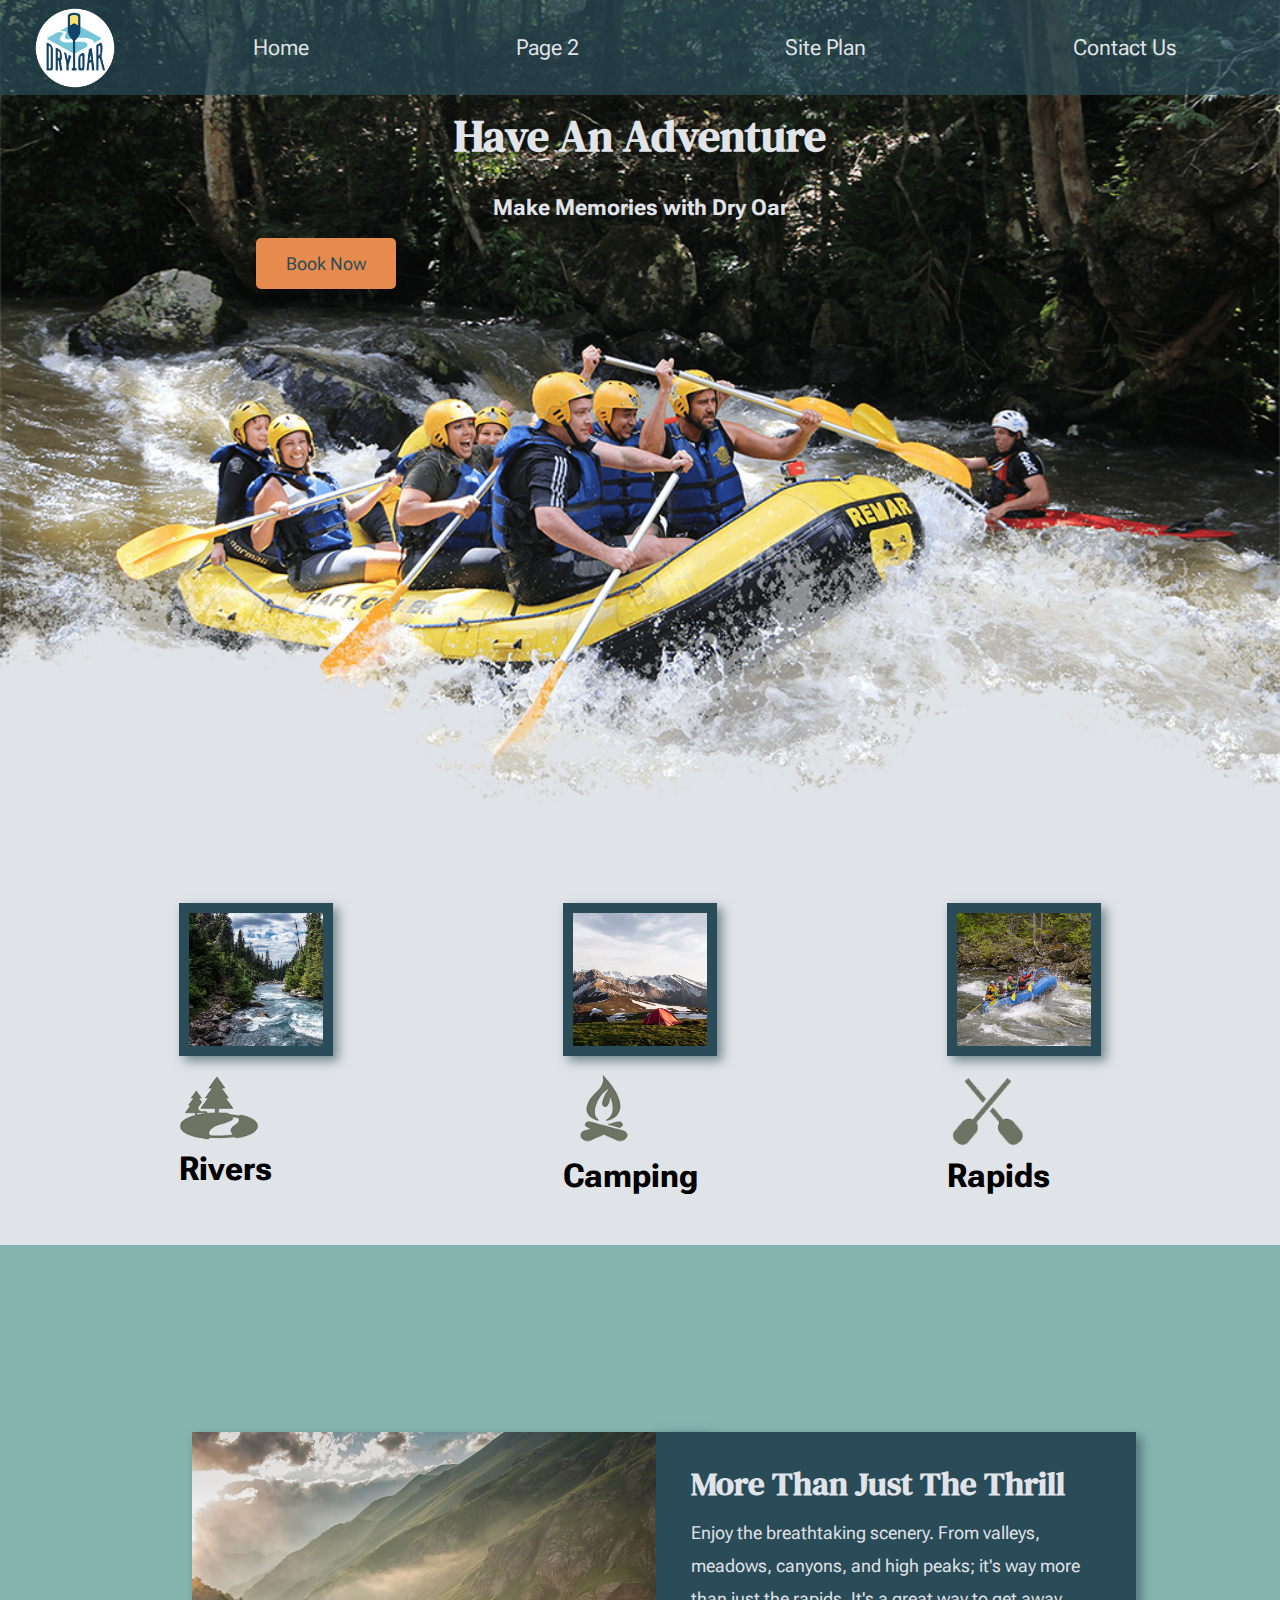
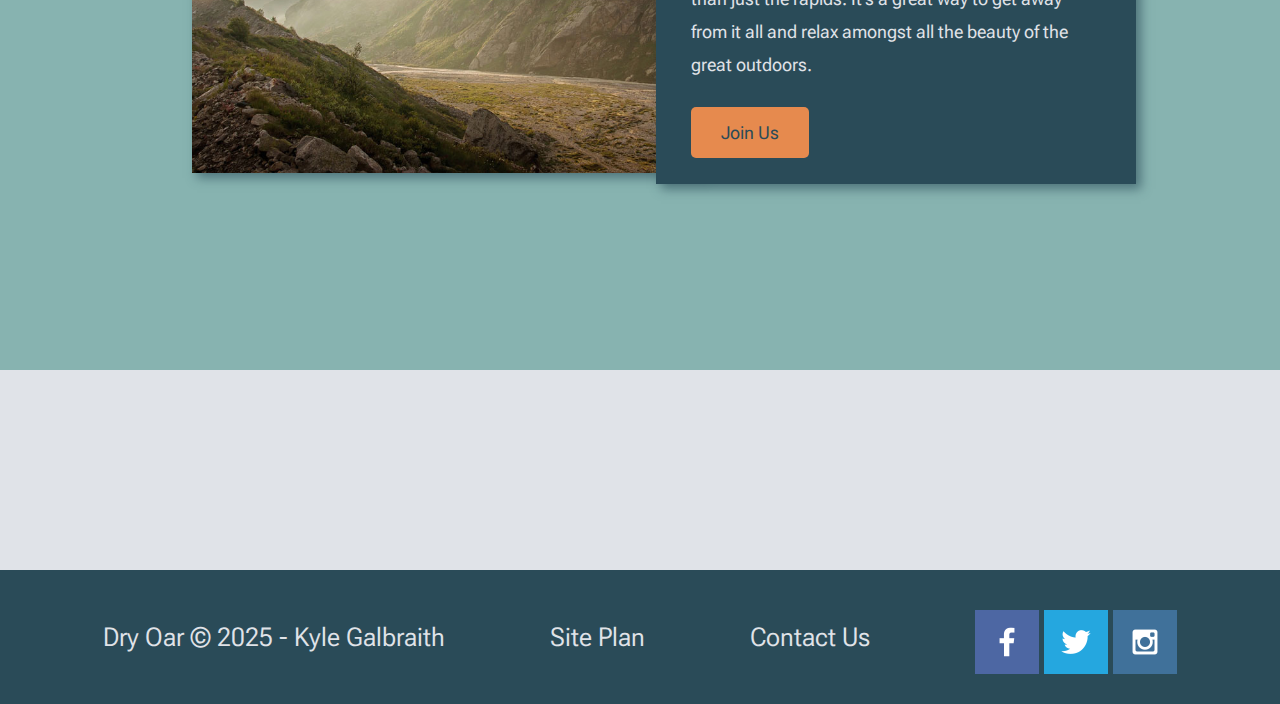
<file: wwr/index.html>
<!DOCTYPE html>
<html lang="en">
<head>
    <meta charset="UTF-8">
    <meta http-equiv="X-UA-Compatible" content="IE=edge">
    <meta name="viewport" content="width=device-width, initial-scale=1.0">
    <title>Taming the White Water | Dry Oar Boating | Home</title>
    <link rel="stylesheet" href="styles/style.css">
</head>
<body>
    <div id="content">
        <header>
            <a id="logo_link" href="index.html">
                <img class="logo" src="images/logo.png" alt="Dry Oar Logo" style = "width: 80px">
            </a>
            <nav>
                <a href="index.html">Home</a>
                <a href="#">Page 2</a>
                <a href="site-plan-rafting.html">Site Plan</a>
                <a href="contactus.html">Contact Us</a>
            </nav>
        </header>
        <div id="hero">
            <div id="hero-box">
                <img id="hero-img" src="images/hero.png" alt="People enjoying white water rafting">
            </div>
            <section id="hero-msg">
                <h1 class="home-title">Have An Adventure</h1>
                <h4>Make Memories with Dry Oar </h4>
                <div class='button=box'>
                <a class="book" href="contactus.html">Book Now</a>
                </div>
            </section>
        </div>
        <main class="home-grid">
            <section class="rivers-card">
                <img class="card-img" src="images/rivers.jpg" alt="river in forest">
                <img class="icon" src="images/river_icon.png" alt="river icon">
                <h2>Rivers</h2>
            </section>
            <section class="camping-card">
                <img class="card-img" src="images/camping.jpg" alt="tent in mountains">
                <img class="icon" src="images/fire_icon.png" alt="fire icon">
                <h2>Camping</h2>
            </section>
            <section class="rapids-card">
                <img class="card-img" src="images/rapids.jpg" alt="rafting boat">
                <img class="icon" src="images/oars.png" alt="oars icon">
                <h2>Rapids</h2>
            </section>

            <div id="background"></div>

            <img class="mountains" src="images/mountains.jpg" alt="Misty mountains">

            <section class="msg">
                <h2>More Than Just The Thrill</h2>
                <p>Enjoy the breathtaking scenery. From valleys, meadows, canyons, and high peaks; it's way more than just the rapids. It's a great way to get away from it all and relax amongst all the beauty of the great outdoors. </p>
                <a class='join' href="rivers.html">Join Us</a>
            </section>
        </main>
        <footer>
            <p>Dry Oar &copy; 2025 - Kyle Galbraith</p>
            <p><a href="site-plan-rafting.html">Site Plan</a></p>
            <p><a href="contactus.html">Contact Us</a></p>
            <div class="social">
                <a href="https://facebook.com" target="_blank">
                    <img src="images/facebook.png" alt="fb icon">
                </a>
                <a href="https://twitter.com" target="_blank">
                    <img src="images/twitter.png" alt="twitter icon">
                </a>
                <a href="https://instagram.com" target="_blank">
                    <img src="images/instagram.png" alt="instagram icon">
                </a>
            </div>
        </footer>
    </div>
</body>
</html>
</file>
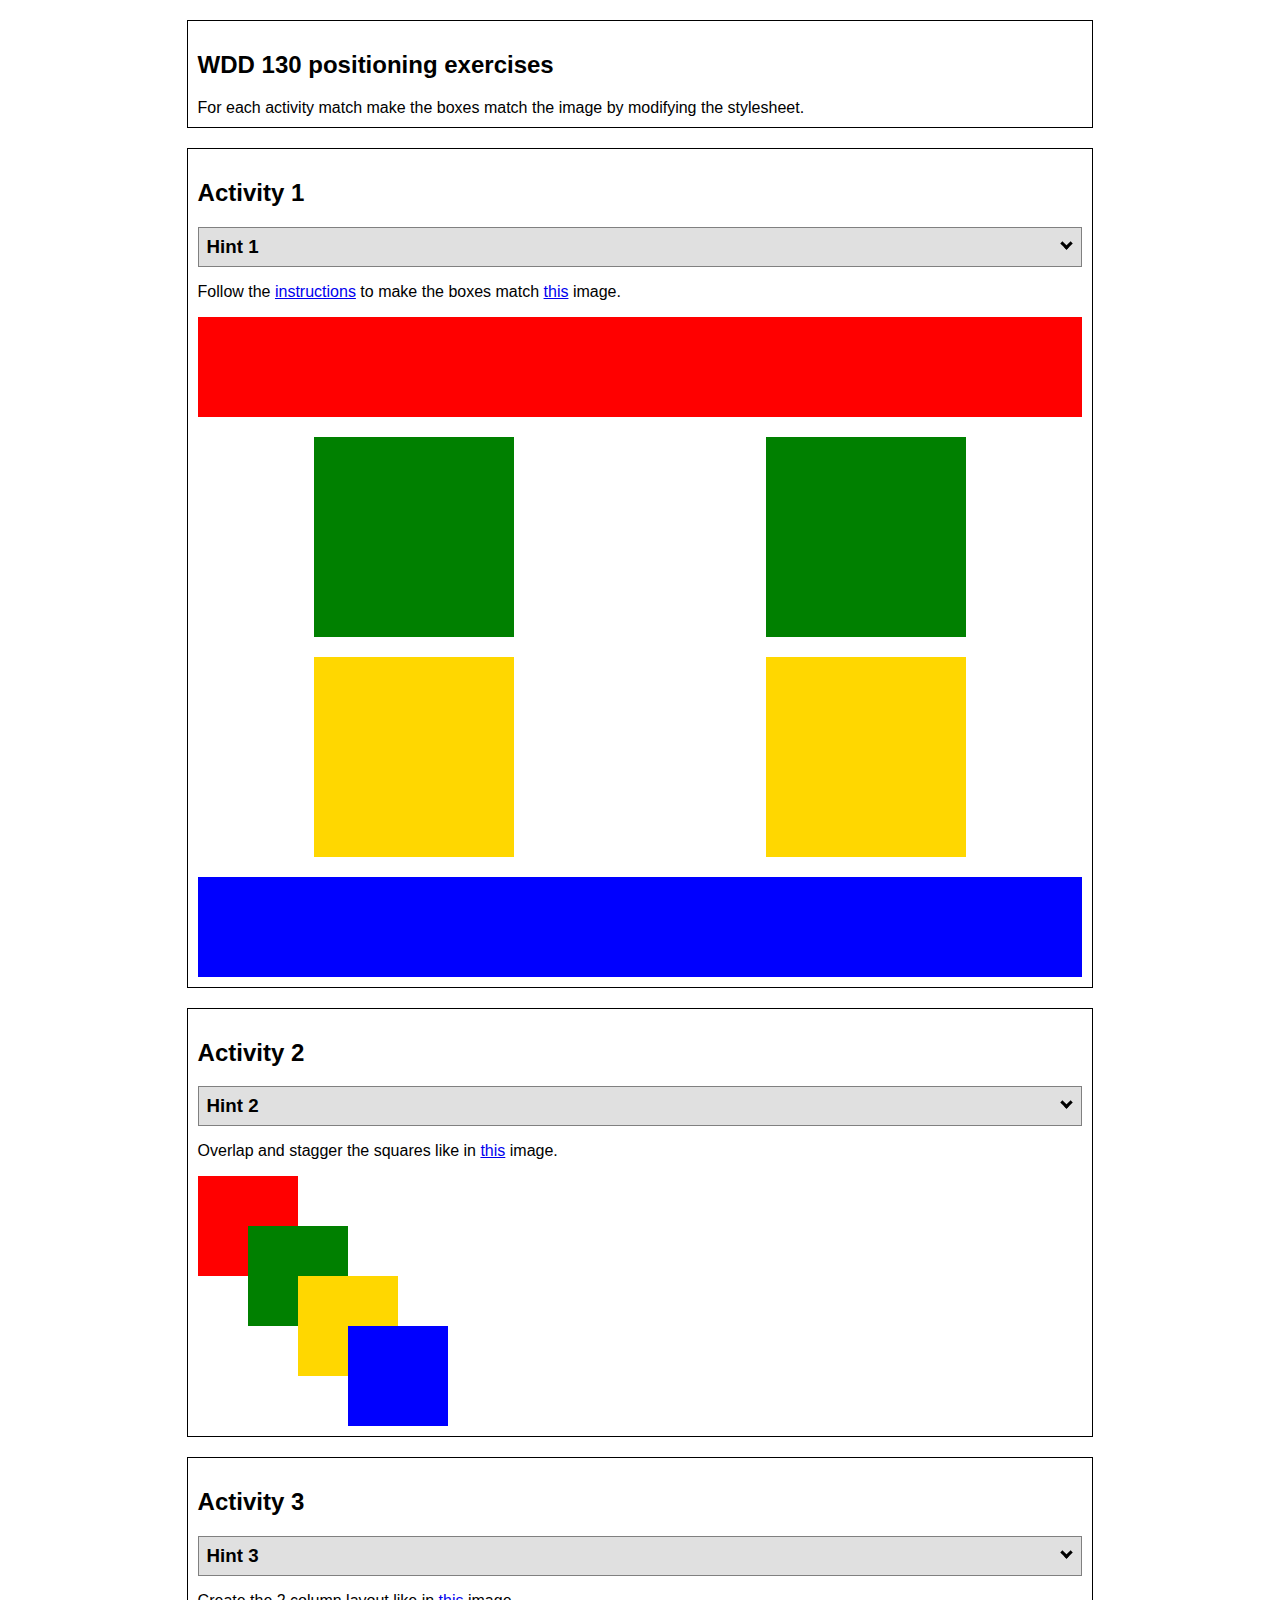
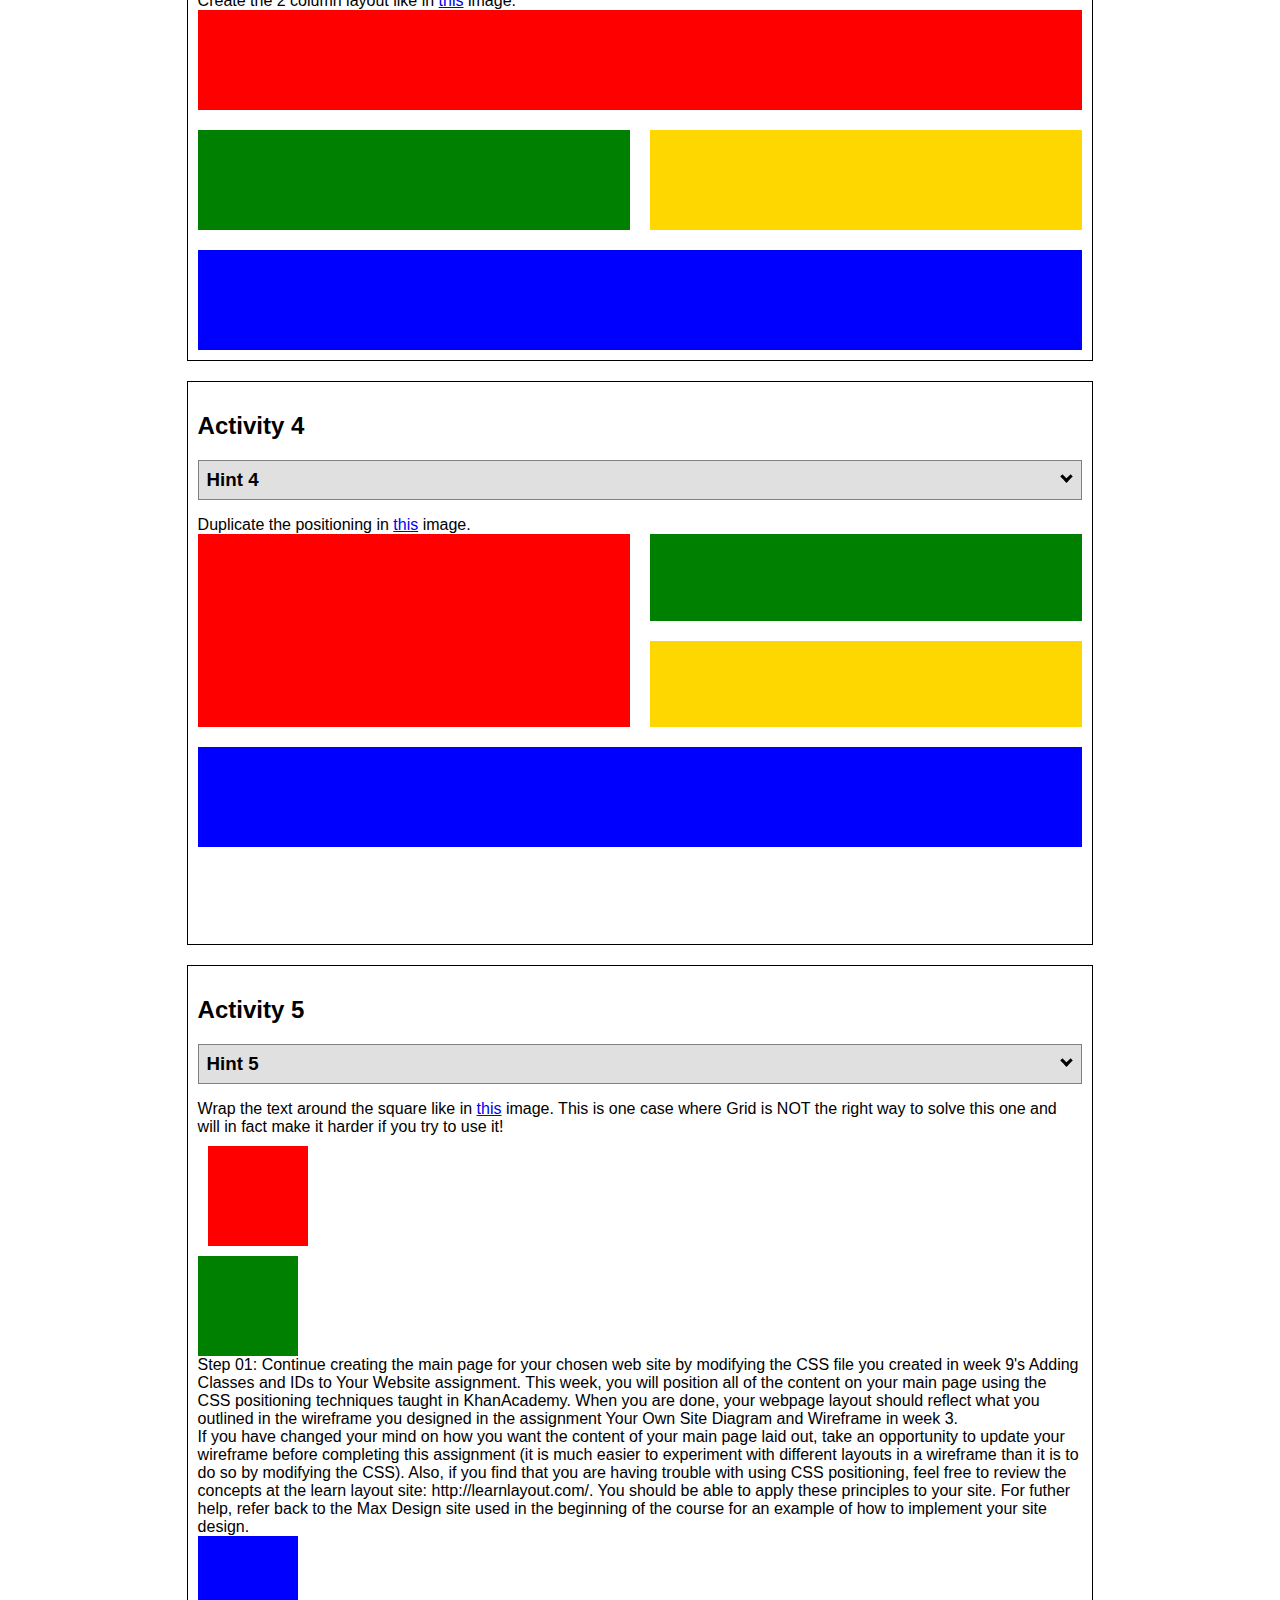
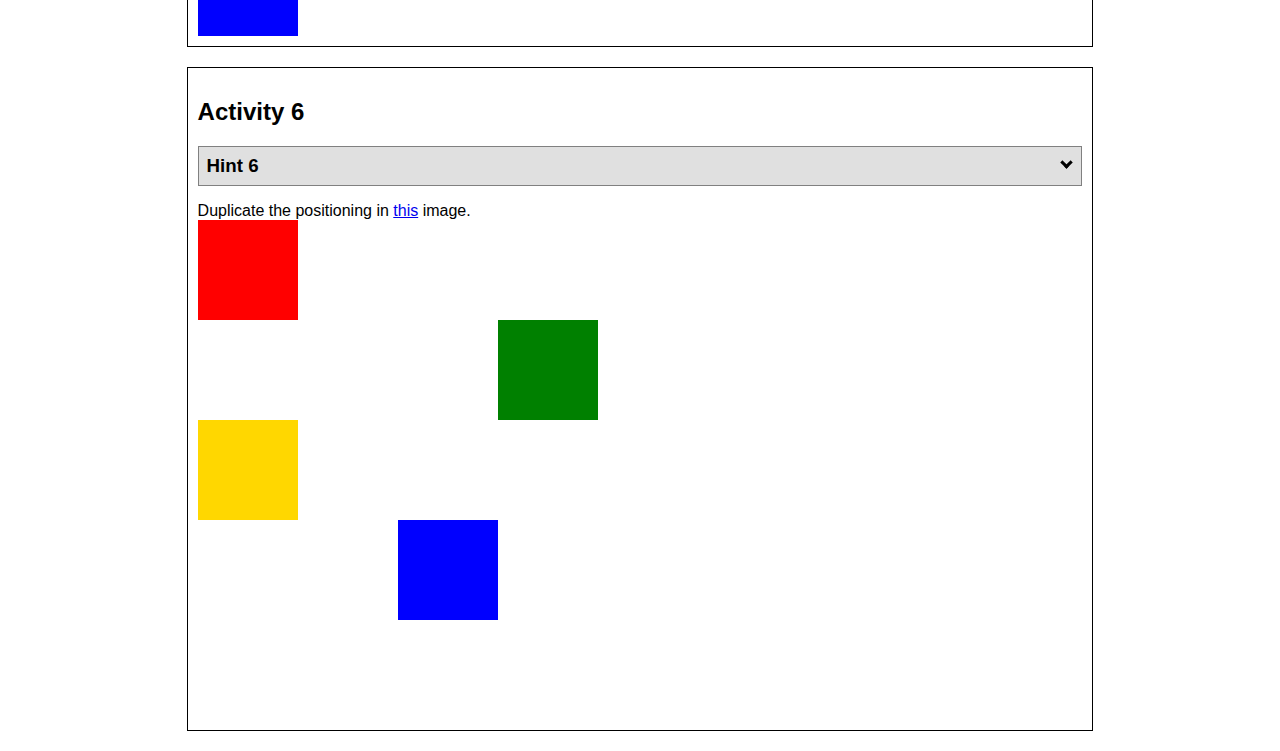
<file: positioning.html>
<!DOCTYPE html>
<html lang="en">
    <head>
    <!-- HTML - Name: positioning.html -->
    <title>Positioning Activity</title>
    <link rel="stylesheet" type="text/css" href="positionstyles.css" />
    </head>
    <body>
    <div class="activity">
        <h2>WDD 130 positioning exercises</h2>
        For each activity match make the boxes match the image by modifying the stylesheet.</div>
    <div class="activity">
        <h2>Activity 1</h2>
        <section class="hint"><input type="checkbox" ><i></i> <h3>Hint 1</h3><div><p>Check out the <a href="https://byui-wdd.github.io/wdd130/activities/css-positioning.html" target="_blank">activity instructions</a> in Ilearn!</p></div></section>
        <p>Follow the <a href="https://byui-wdd.github.io/wdd130/activities/css-positioning.html" target="_blank">instructions</a> to make the boxes match  <a href="https://byui-wdd.github.io/wdd130/images/example1.png" target="_blank">this</a> image.</p>
        <div class="content1" >
        <div class="red1" ></div>
        <div class="green1" ></div>
        <div class="green1" ></div>
        <div class="yellow1"></div>
        <div class="yellow1"></div>
        <div class="blue1"></div>
        </div>
    </div>
    <div class="activity">
        <h2>Activity 2</h2>
        <section class="hint"><input type="checkbox" > <h3>Hint 2</h3><i></i><div><p>Remember that the best way to shift elements around slightly on the page is with Margins.  You could also use Grid.  Either would work for this. If you choose margin remember that you can use a <em>negative</em> margin. (ie margin-top: -20px;)</p><h4>Properties used:</h4><ul><li>margin-top, margin-left</li><li>...or...</li><li>grid-template-columns: 50px 50px 50px 50px 50px</li></ul></div></section>
        <p>Overlap and stagger the squares like in <a href="https://byui-wdd.github.io/wdd130/images/example2.png" target="_blank">this</a> image.</p>
        <div class="content2" >
        <div class="red2" ></div>
        <div class="green2" ></div>
        <div class="yellow2"></div>
        <div class="blue2"></div>
        </div>
    </div>
    <div class="activity">
        <h2>Activity 3</h2>
        <section class="hint"><input type="checkbox" > <h3>Hint 3</h3><i></i><div><p>This one is going to be best solved with CSS Grid. Remember to make the boxes the right width first...then start moving them around. </p><h4>Properties used:</h4><ul><li>display:grid;</li><li>grid-template-columns:</li><li>grid-column-gap:</li>
        <li>grid-column:</li>  </ul></div></section>
        Create the 2 column layout like in <a href="https://byui-wdd.github.io/wdd130/images/example3.png" target="_blank">this</a>  image.
        <div class="content3" >
        <div class="red3" ></div>
        <div class="green3" ></div>
        <div class="yellow3"></div>
        <div class="blue3"></div>
        </div>
    </div>
    <div class="activity">
        <h2>Activity 4</h2>
        <section class="hint"><input type="checkbox" > <h3>Hint 4</h3><i></i><div><p>For the others we have been primarily concerned with width. For this one you will need to adjust height as well. </p><h4>Properties used:</h4><ul><li>display:grid;</li><li>grid-template-columns:</li><li>grid-row:</li></ul></div></section>
        Duplicate the positioning in <a href="https://byui-wdd.github.io/wdd130/images/example4.png" target="_blank">this</a> image. 
        <div class="content4" >
        <div class="red4" ></div>
        <div class="green4" ></div>
        <div class="yellow4"></div>
        <div class="blue4"></div>
        </div>
    </div>

    <div class="activity">
        <h2>Activity 5</h2>
        <section class="hint"><input type="checkbox" > <h3>Hint 5</h3><i></i><div><p>Grid is <strong>not</strong> the right way to do this.  In fact there is only one way to really do that...and that is with float. Remember that we float the thing we want the text to wrap around.  Also remember to start by making all the shapes the right size and shape.</p><h4>Properties used:</h4><ul><li>float: left;</li></ul></div></section>
        Wrap the text around the square like in <a href="https://byui-wdd.github.io/wdd130/images/example5.png" target="_blank">this</a> image. This is one case where Grid is NOT the right way to solve this one and will in fact make it harder if you try to use it!
        <div class="content5" >
        <div class="red5" ></div>
        <div class="green5" ></div>
        <div class="yellow5">Step 01: Continue creating the main page for your chosen web site by modifying the CSS file you created in week 9's Adding Classes and IDs to Your Website assignment. This week, you will position all of the content on your main page using the CSS positioning techniques taught in KhanAcademy. When you are done, your webpage layout should reflect what you outlined in the wireframe you designed in the assignment Your Own Site Diagram and Wireframe in week 3. <br />
            If you have changed your mind on how you want the content of your main page laid out, take an opportunity to update your wireframe before completing this assignment (it is much easier to experiment with different layouts in a wireframe than it is to do so by modifying the CSS). Also, if you find that you are having trouble with using CSS positioning, feel free to review the concepts at the learn layout site: http://learnlayout.com/. You should be able to apply these principles to your site. For futher help, refer back to the Max Design site used in the beginning of the course for an example of how to implement your site design.</div>
        <div class="blue5"></div>
        </div>
    </div>
    <div class="activity">
        <h2>Activity 6</h2>
        <section class="hint"><input type="checkbox" > <h3>Hint 6</h3><i></i><div><p>This one is all about visualizing the grid behind the layout. If you are having a hard time doing that first: all the sizes are even multiples of 100, and second here is another example with the lines drawn: <a href="https://byui-wdd.github.io/wdd130/images/example6-hint.png" target="_blank">example 6 with lines</a>. For this one you will find it easiest if you use px for the column width. You can also use <kbd>z-index</kbd> to control the element layering.    </p><h4>Properties used:</h4><ul><li>display:grid;</li><li>grid-template-columns:</li><li>grid-column:</li><li>grid-row:</li><li><a href="https://www.w3schools.com/cssref/pr_pos_z-index.asp" target="_blank">z-index:</a></li></ul></div></section>
        Duplicate the positioning in <a href="https://byui-wdd.github.io/wdd130/images/example6.png" target="_blank">this</a> image.
        <div class="content6" >
        <div class="red6" ></div>
        <div class="green6" ></div>
        <div class="yellow6"></div>
        <div class="blue6"></div>
        </div>
    </div>
    </body>
</html>
</file>
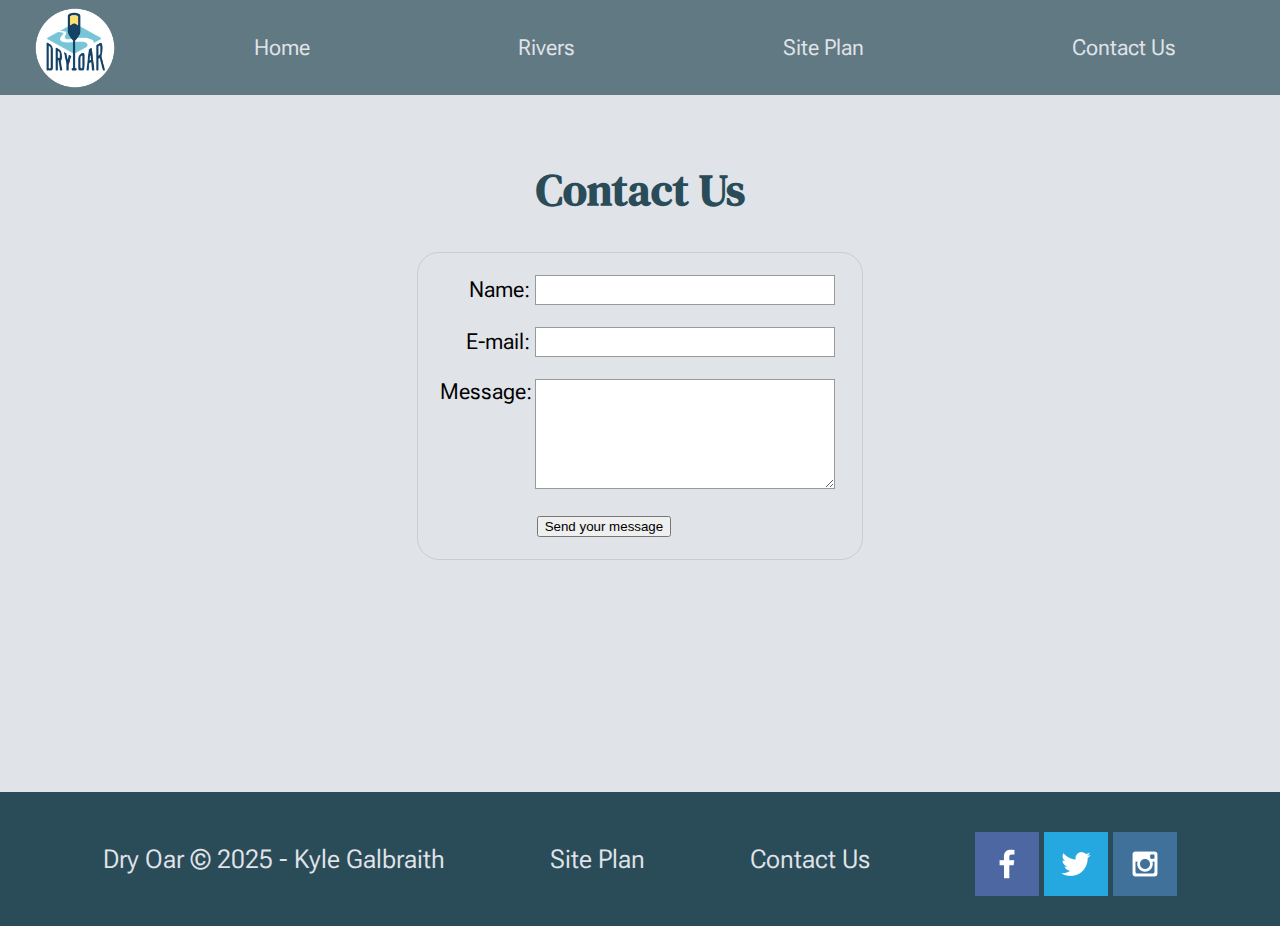
<file: wwr/contactus.html>
<!DOCTYPE html>
<html lang="en">
<head>
    <meta charset="UTF-8">
    <meta http-equiv="X-UA-Compatible" content="IE=edge">
    <meta name="viewport" content="width=device-width, initial-scale=1.0">
    <title>Dry Oar Boating | Contact Us</title>
    <link rel="stylesheet" href="styles/style.css">
    
    <!-- Embedded CSS for the Form and Feedback Message -->
    <style>
        /* Styles from the MDN Tutorial + Assignment Requirements */
        form {
            /* Center the form on the page */
            margin: 0 auto;
            width: 400px;
            /* Form outline */
            padding: 1em;
            border: 1px solid #CCC;
            border-radius: 1em;
        }

        ul {
            list-style: none;
            padding: 0;
            margin: 0;
        }

        form li + li {
            margin-top: 1em;
        }

        label {
            /* Uniform size & alignment */
            display: inline-block;
            width: 90px;
            text-align: right;
        }

        input,
        textarea {
            /* To ensure that all text fields have the same font settings
               By default, textareas have a monospace font */
            font: 1em sans-serif;

            /* Uniform text field size */
            width: 300px;
            box-sizing: border-box;

            /* Match form field borders */
            border: 1px solid #999;
        }

        input:focus,
        textarea:focus {
            /* Additional highlight for focused elements */
            border-color: #000;
        }

        textarea {
            /* Align multiline text fields with their labels */
            vertical-align: top;

            /* Provide space to type some text */
            height: 5em;
        }

        .button {
            /* Align buttons with the text fields */
            padding-left: 90px; /* same size as the label elements */
        }

        button {
            /* This extra margin represent roughly the same space as the space
               between the labels and their text fields */
            margin-left: .5em;
        }

        /* Feedback Message Styles */
        #feedback {
            background-color: antiquewhite;
            position: absolute;
            top: 0;
            left: 0;
            right: 0;
            padding: .5em;
            /* make this element invisible until we are ready for it */
            display: none;      
        }
        
        .moveDown {
            margin-top: 3em;
        }

        /* Center the Heading */
        main h1 {
            text-align: center;
            margin: 2rem 0;
            color: var(--primary-color); 
            font-family: var(--heading-font);
        }
        
        /* Add some spacing to main so form isn't stuck to header */
        main {
            padding: 2rem 0;
        }
    </style>
</head>
<body>
    <div id="content">
        <header>
            <a id="logo_link" href="index.html">
                <img class="logo" src="images/logo.png" alt="Dry Oar Logo" style="width:80px">
            </a>
            <nav>
                <a href="index.html">Home</a>
                <a href="rivers.html">Rivers</a>
                <a href="site-plan-rafting.html">Site Plan</a>
                <a href="contactus.html">Contact Us</a>
            </nav>
        </header>

        <main>
            <!-- Feedback Div (Success Message) -->
            <div id="feedback"></div>

            <h1>Contact Us</h1>

            <!-- The Form -->
            <form action="/my-handling-form-page" method="post">
                <ul>
                    <li>
                        <label for="name">Name:</label>
                        <!-- Important: name="user_name" matches the JS code -->
                        <input type="text" id="name" name="user_name">
                    </li>
                    <li>
                        <label for="mail">E-mail:</label>
                        <input type="email" id="mail" name="user_email">
                    </li>
                    <li>
                        <label for="msg">Message:</label>
                        <textarea id="msg" name="user_message"></textarea>
                    </li>
                    <li class="button">
                        <button type="submit">Send your message</button>
                    </li>
                </ul>
            </form>
        </main>
        
        <footer>
            <p>Dry Oar &copy; 2025 - Kyle Galbraith</p>
            <p><a href="site-plan-rafting.html">Site Plan</a></p>
            <p><a href="contactus.html">Contact Us</a></p>
            <div class="social">
                <a href="https://facebook.com" target="_blank">
                    <img src="images/facebook.png" alt="fb icon">
                </a>
                <a href="https://twitter.com" target="_blank">
                    <img src="images/twitter.png" alt="twitter icon">
                </a>
                <a href="https://instagram.com" target="_blank">
                    <img src="images/instagram.png" alt="instagram icon">
                </a>
            </div>
        </footer>
    </div>

    <!-- JavaScript to handle form submission -->
    <script>
        // get the feedback div element so we can do something with it.
        const feedbackElement = document.getElementById('feedback');
        // get the form so we can read what was entered in it.
        const formElement = document.forms[0];
        // add a 'listener' to wait for a submission of our form. When that happens run the code below.
        formElement.addEventListener('submit', function(e) {
            // stop the form from doing the default action.
            e.preventDefault();
            // set the contents of our feedback element to a message letting the user know the form was submitted successfully. Notice that we pull the name that was entered in the form to personalize the message!
            feedbackElement.innerHTML = 'Hello '+ formElement.user_name.value +'! Thank you for your message. We will get back with you as soon as possible!';
            // make the feedback element visible.
            feedbackElement.style.display = "block";
            // add a class to move everything down so our message doesn't cover it.
            document.body.classList.toggle('moveDown');
        });
    </script>
</body>
</html>
</file>
<file: wwr/styles/style.css>
/* --- Google Fonts Import --- */
@import url('https://fonts.googleapis.com/css2?family=DM+Serif+Text&family=Roboto+Flex:opsz@8..144&display=swap');

/* --- Variable Definitions from Site Plan --- */
:root {
    --primary-color: #2A4B58;
    --secondary-color: #E0E3E8;
    --accent1-color: #E68A4E;
    --accent2-color: #87B3B0;
    --shadow-color: rgba(42, 75, 88, 0.6); /* Using a shadow based on primary color */

    --heading-font: 'DM Serif Text', serif;
    --paragraph-font: 'Roboto Flex', sans-serif;
}

/* --- Simple Reset --- */
body {
    background-color: var(--secondary-color);
    font-family: var(--paragraph-font), Helvetica, Arial, sans-serif; /* Added backup fonts */
    font-size: 22px;
    margin: 0;
    padding: 0;
}

h2 {
    margin: 0;
}

/* --- Page Layout and Centering --- */
#content {
    max-width: 1600px;
    margin: 0 auto;
}

/* --- Header Grid --- */
header {
    background-color: rgba(42, 75, 88, 0.7); /* Primary color with transparency */
    display: grid;
    grid-template-columns: 150px auto;
}

#logo_link {
    padding-top: 5px;
    justify-self: center;
    align-self: center;
}

/* --- Navigation Flexbox --- */
nav {
    display: flex;
    justify-content: space-around;
}

nav a {
    text-align: center;
    color: var(--secondary-color);
    text-decoration: none;
    padding: 35px;
}

nav a:hover {
    background-color: var(--accent2-color);
    color: var(--primary-color);
}

/* --- Hero Grid --- */
#hero {
    display: grid;
    grid-template-columns: 1fr 3fr 1fr;
    margin-top: -100px; /* Overlaps header */
}

#hero-box {
    grid-column: 1/4;
    grid-row: 1/3;
    z-index: -1;
}

#hero-img {
    width: 100%;
}

#hero-msg {
    grid-column: 2/3;
    grid-row: 1/2;
    margin-top: 100px;
}

#hero-msg h1 {
    text-align: center;
}

#hero-msg h4 {
    color: var(--secondary-color);
    text-align: center;
}

.home-title {
    color: var(--secondary-color);
    font-family: var(--heading-font), 'Times New Roman', serif;
    font-size: 2em;
    margin-top: 10px;
}

/* --- Buttons and Links --- */
.button-box {
    text-align: center;
}

.book,
.join {
    background-color: var(--accent1-color);
    color: var(--primary-color);
    text-decoration: none;
    font-size: 18px;
    padding: 15px 30px;
    margin-top: 50px;
    border-radius: 5px;
}

.book:hover,
.join:hover {
    background-color: var(--accent2-color);
    color: var(--primary-color);
}

/* --- Main Home Grid --- */
.home-grid {
    display: grid;
    grid-template-columns: repeat(10, 1fr);
}

main section img {
    box-sizing: border-box; /* Added box-sizing */
}

.card-img,
.mountains {
    width: 100%;
}

.card-img {
    border: 10px solid var(--primary-color);
    transition: transform .5s;
    box-shadow: 5px 5px 10px var(--shadow-color);
}

.card-img:hover {
    opacity: .6;
    transform: scale(1.1);
}

.rivers-card {
    grid-column: 2/4;
    grid-row: 2/3;
    margin: 50px auto; /* Replaced 200px 0 margin */
    width: 60%; /* Added from media query for consistency, adjust if needed */
}

.camping-card {
    grid-column: 5/7;
    grid-row: 2/3;
    margin: 50px auto; /* Replaced 200px 0 margin */
    width: 60%; /* Added from media query for consistency, adjust if needed */
}

.rapids-card {
    grid-column: 8/10;
    grid-row: 2/3;
    margin: 50px auto; /* Replaced 200px 0 margin */
    width: 60%; /* Added from media query for consistency, adjust if needed */
}

#background {
    height: 725px;
    background-color: var(--accent2-color);
    grid-column: 1/11;
    grid-row: 4/9;
}

.mountains {
    grid-column: 2/7;
    grid-row: 5/8;
    box-shadow: 5px 5px 10px var(--shadow-color);
    width: 80%; /* Added from media query */
    margin: 0 auto; /* Added from media query */
}

.msg {
    background-color: var(--primary-color);
    line-height: 1.5em;
    padding: 35px;
    grid-column: 6/10;
    grid-row: 6/7;
    box-shadow: 5px 5px 10px var(--shadow-color);
    width: 80%; /* Added from media query */
    margin: 0 auto; /* Added from media query */
}

.msg h2 {
    font-family: var(--heading-font), 'Times New Roman', serif;
    color: var(--secondary-color);
}

.msg p {
    color: var(--secondary-color);
    font-size: .8em;
    padding-bottom: 15px;
}

/* --- Footer Flexbox --- */
footer {
    background-color: var(--primary-color);
    color: var(--secondary-color);
    padding: 25px 50px;
    margin-top: 200px; /* Kept original margin */
    display: flex;
    justify-content: space-around;
    align-items: center;
}

footer a {
    color: var(--secondary-color);
    text-decoration: none;
}

footer a:hover {
    color: var(--accent1-color);
}

footer p {
    font-size: 1.2em;
}

footer p a:hover {
    text-decoration: underline;
}

footer .social img {
    padding-top: 15px;
}

.icon {
    width: 80px;
    padding-top: 10px;
}


/* --- Media Query for Responsive Design --- */
/* This MUST be at the end of the file */
@media screen and (max-width: 900px) {
    #hero, .home-grid {
        display: block;
        height: auto;
    }
    nav, footer {
        flex-direction: column;
    }
    nav a {
        display: block;
        padding: 15px;
    }
    #hero {
        margin-top: 0;
    }
    #hero-msg {
        margin-top: 0;
    }
    #hero-msg h4 {
        display: none;
    }
    #hero-msg h1 {
        color: var(--primary-color); /* Changed from example color to palette color */
    }
    .home-title {
        font-size: 25px;
    }
    .rivers-card, .camping-card, .rapids-card { 
        margin: 50px auto;
        width: 60%;
    }
    #background {
        display: none;
    }
    .mountains, .msg {
        width: 80%;
        display: block;
        margin: 0 auto;
    }
    footer {
        margin-top: 25px;
    }
}
</file>
<file: positionstyles.css>
/* CSS - Name: "positionstyles.css" */

/* Activity 1 styles */
.content1 {
    /* This is the parent of the activity 1 boxes. */
    display: grid;
    grid-template-columns: 1fr 1fr;
    justify-items: center;
    gap: 20px;
}

.red1 {
    width: 100%;
    height: 100px;
    background-color: red;
    grid-column: 1/3;
}

.green1 {
    width: 200px;
    height: 200px;
    background-color: green;
}

.yellow1 {
    width: 200px;
    height: 200px;
    background-color: gold;
}

.blue1 {
    width: 100%;
    height: 100px;
    background-color: blue;
    grid-column: 1/3;
}

/* Activity 2 styles */
.content2 {
    /* This is the parent of the activity 2 boxes. */
    /* No styles needed for the parent. */
}

.red2 {
    width: 100px;
    height: 100px;
    background-color: red;
}

.green2 {
    width: 100px;
    height: 100px;
    background-color: green;
    /* Move 50px up (overlapping red) and 50px right */
    margin-top: -50px;
    margin-left: 50px;
}

.yellow2 {
    width: 100px;
    height: 100px;
    background-color: gold;
    /* Move 50px up (overlapping green) and 50px right (total 100px) */
    margin-top: -50px;
    margin-left: 100px;
}

.blue2 {
    width: 100px;
    height: 100px;
    background-color: blue;
    /* Move 50px up (overlapping yellow) and 50px right (total 150px) */
    margin-top: -50px;
    margin-left: 150px;
}

/* Activity 3 styles */
.content3 {
    /* This is the parent of the activity 3 boxes. */
    display: grid;
    grid-template-columns: 1fr 1fr;
    gap: 20px;
}

.red3 {
    width: 100%;
    height: 100px;
    background-color: red;
    /* Span across both columns */
    grid-column: 1/3;
}

.green3 {
    width: 100%;
    height: 100px;
    background-color: green;
    /* Sits in column 1, row 2 */
}

.yellow3 {
    width: 100%;
    height: 100px;
    background-color: gold;
    /* Sits in column 2, row 2 */
}

.blue3 {
    width: 100%;
    height: 100px;
    background-color: blue;
    /* Span across both columns */
    grid-column: 1/3;
}

/* Activity 4 styles */
.content4 {
    /* This is the parent of the activity 4 boxes. */
    height: 400px;
    display: grid;
    grid-template-columns: 1fr 1fr;
    gap: 20px;
}

.red4 {
    width: 100%;
    height: 100%;
    background-color: red;
    /* Span from row line 1 to row line 3 (covering 2 rows) */
    grid-row: 1/3;
}

.green4 {
    width: 100%;
    height: 100%;
    background-color: green;
    /* Sits in column 2, row 1 */
}

.yellow4 {
    width: 100%;
    height: 100%;
    background-color: gold;
    /* Sits in column 2, row 2 */
}

.blue4 {
    width: 100%;
    height: 100px;
    background-color: blue;
    /* Sits in row 3, spans 2 columns */
    grid-column: 1/3;
}

/* Activity 5 styles */
.content5 {
    /* This is the parent of the activity 5 boxes. */
    height: auto; /* Allow container to grow with content */
}

.red5 {
    width: 100px;
    height: 100px;
    background-color: red;
    /* Float left to allow text to wrap */
    float: left;
    margin: 10px; /* Add space around the box */
}

.green5 {
    width: 100px;
    height: 100px;
    background-color: green;
    /* Clear the float to stop wrapping */
    clear: both;
}

.yellow5 {
    /* Override the default styles to make it a text container */
    width: auto;
    height: auto;
    background-color: transparent;
}

.blue5 {
    width: 100px;
    height: 100px;
    background-color: blue;
}

/* Activity 6 styles */
.content6 {
    /* This is the parent of the activity 6 boxes. */
    display: grid;
    /* Create a 6-col (100px each) and 5-row (100px each) grid */
    grid-template-columns: repeat(6, 100px);
    grid-template-rows: repeat(5, 100px);
}

.red6 {
    width: 100px;
    height: 100px;
    background-color: red;
    grid-column: 1 / 5; /* col 1 to 5 (4 wide) */
    grid-row: 1 / 3;    /* row 1 to 3 (2 high) */
    z-index: 1;         /* Bottom layer */
}

.green6 {
    width: 100px;
    height: 100px;
    background-color: green;
    grid-column: 4 / 7; /* col 4 to 7 (3 wide) */
    grid-row: 2 / 4;    /* row 2 to 4 (2 high) */
    z-index: 2;         /* Middle layer */
}

.yellow6 {
    width: 100px;
    height: 100px;
    background-color: gold;
    grid-column: 1 / 3; /* col 1 to 3 (2 wide) */
    grid-row: 3 / 6;    /* row 3 to 6 (3 high) */
    z-index: 2;         /* Middle layer */
}

.blue6 {
    width: 100px;
    height: 100px;
    background-color: blue;
    grid-column: 3 / 6; /* col 3 to 6 (3 wide) */
    grid-row: 4 / 6;    /* row 4 to 6 (2 high) */
    z-index: 3;         /* Top layer */
}

/* Do not make any changes below here */
.activity {
    width: 70%;
    margin: 20px auto;
    font-family: Arial, sans-serif;
    border: 1px solid black;
    padding: 10px;
    clear: both;
    overflow: auto;
}

.hint {
    border: 1px solid grey;
    background: #e0e0e0;
    padding: .5em;
    position: relative;
    margin: 1em 0;
}

.hint h3 {
    margin: 0;
}

.hint:hover {
    background: #d0d0d0;
}

.hint>div {
    display: none;
}

.hint input[type=checkbox] {
    position: absolute;
    width: 100%;
    height: 100%;
    opacity: 0;
    z-index: 1;
    cursor: pointer;
}

.hint input[type=checkbox]:checked~div {
    display: block;
}

.hint i {
    position: absolute;
    transform: translate(-6px, 0);
    margin-top: 16px;
    right: 10px;
    top: -3px;
}

.hint i:before,
.hint i:after {
    content: "";
    position: absolute;
    background-color: black;
    width: 3px;
    height: 9px;
}

.hint i:before {
    transform: translate(2px, 0) rotate(45deg);
}

.hint i:after {
    transform: translate(-2px, 0) rotate(-45deg);
}

.hint input[type=checkbox]:checked~i:before {
    transform: translate(-2px, 0) rotate(45deg);
}

.hint input[type=checkbox]:checked~i:after {
    transform: translate(2px, 0) rotate(-45deg);
}

.hint a {
    position: relative;
    z-index: 1;
}
</file>
